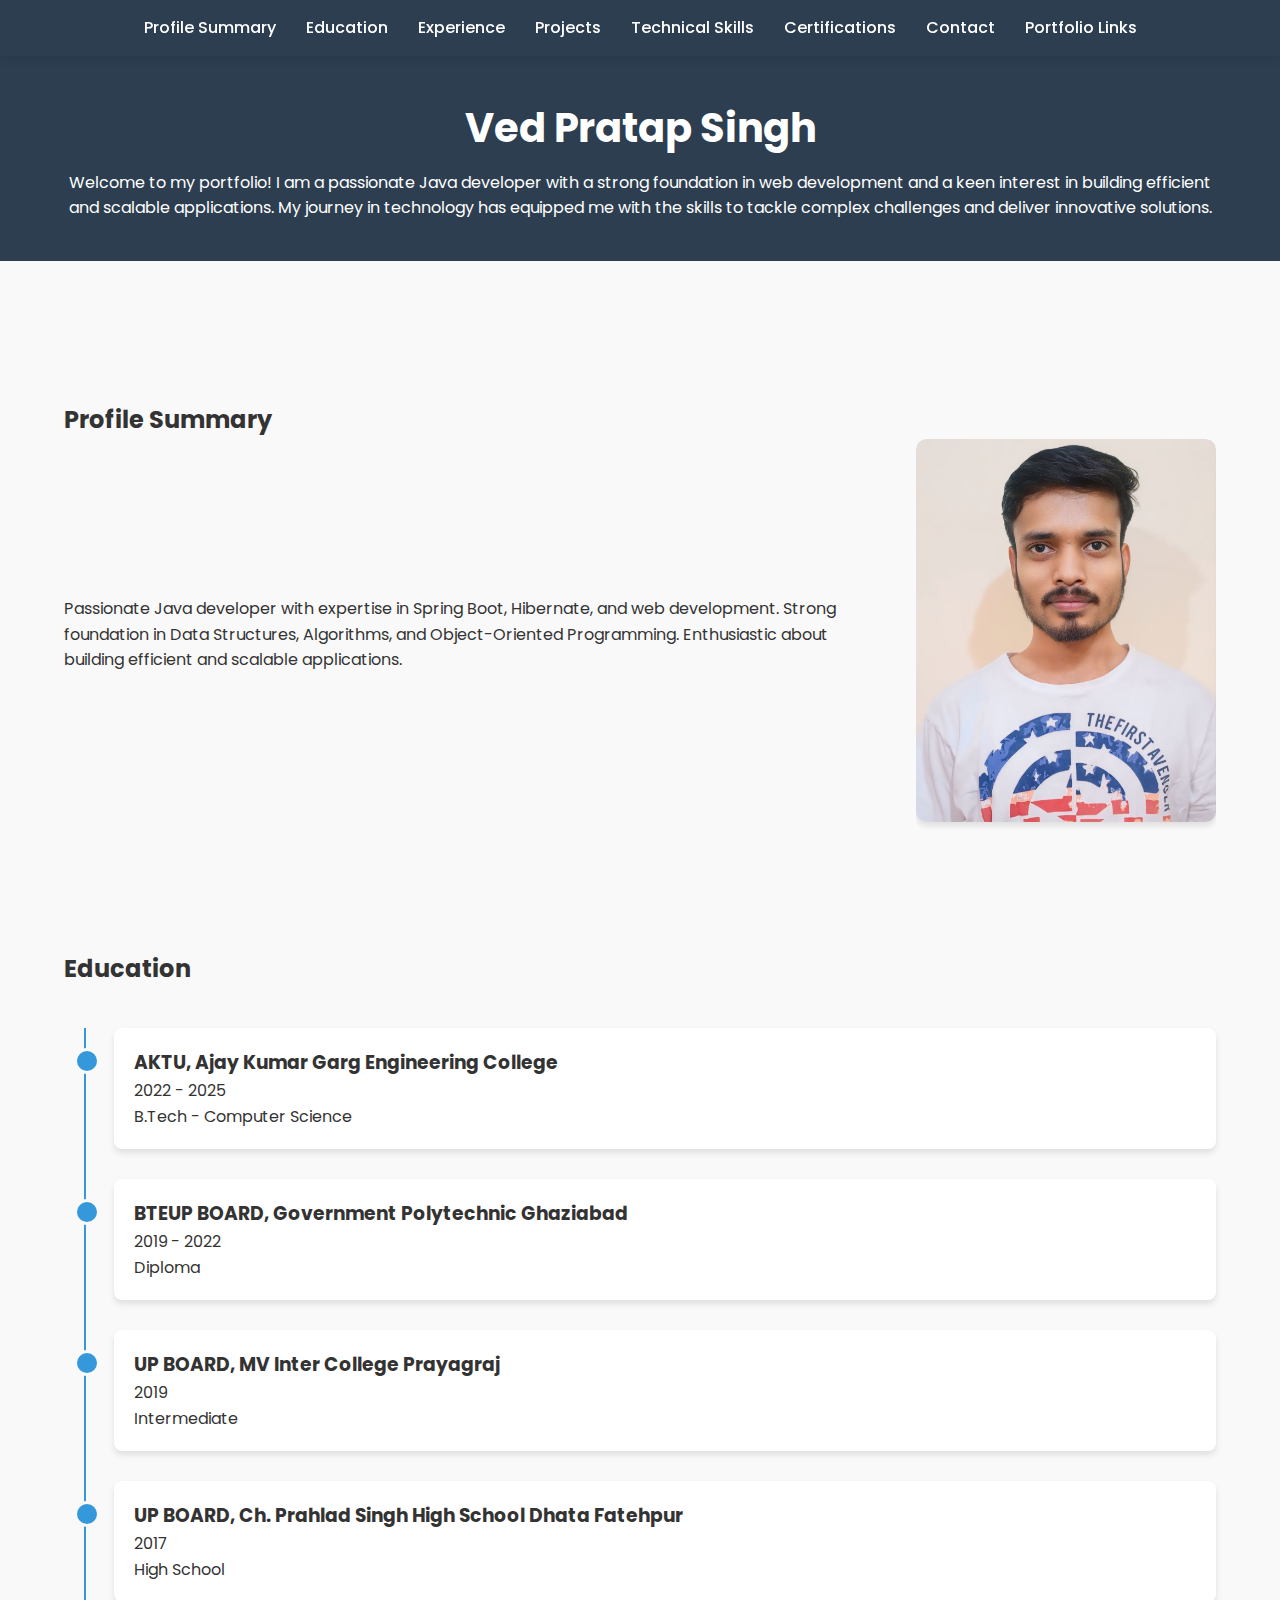
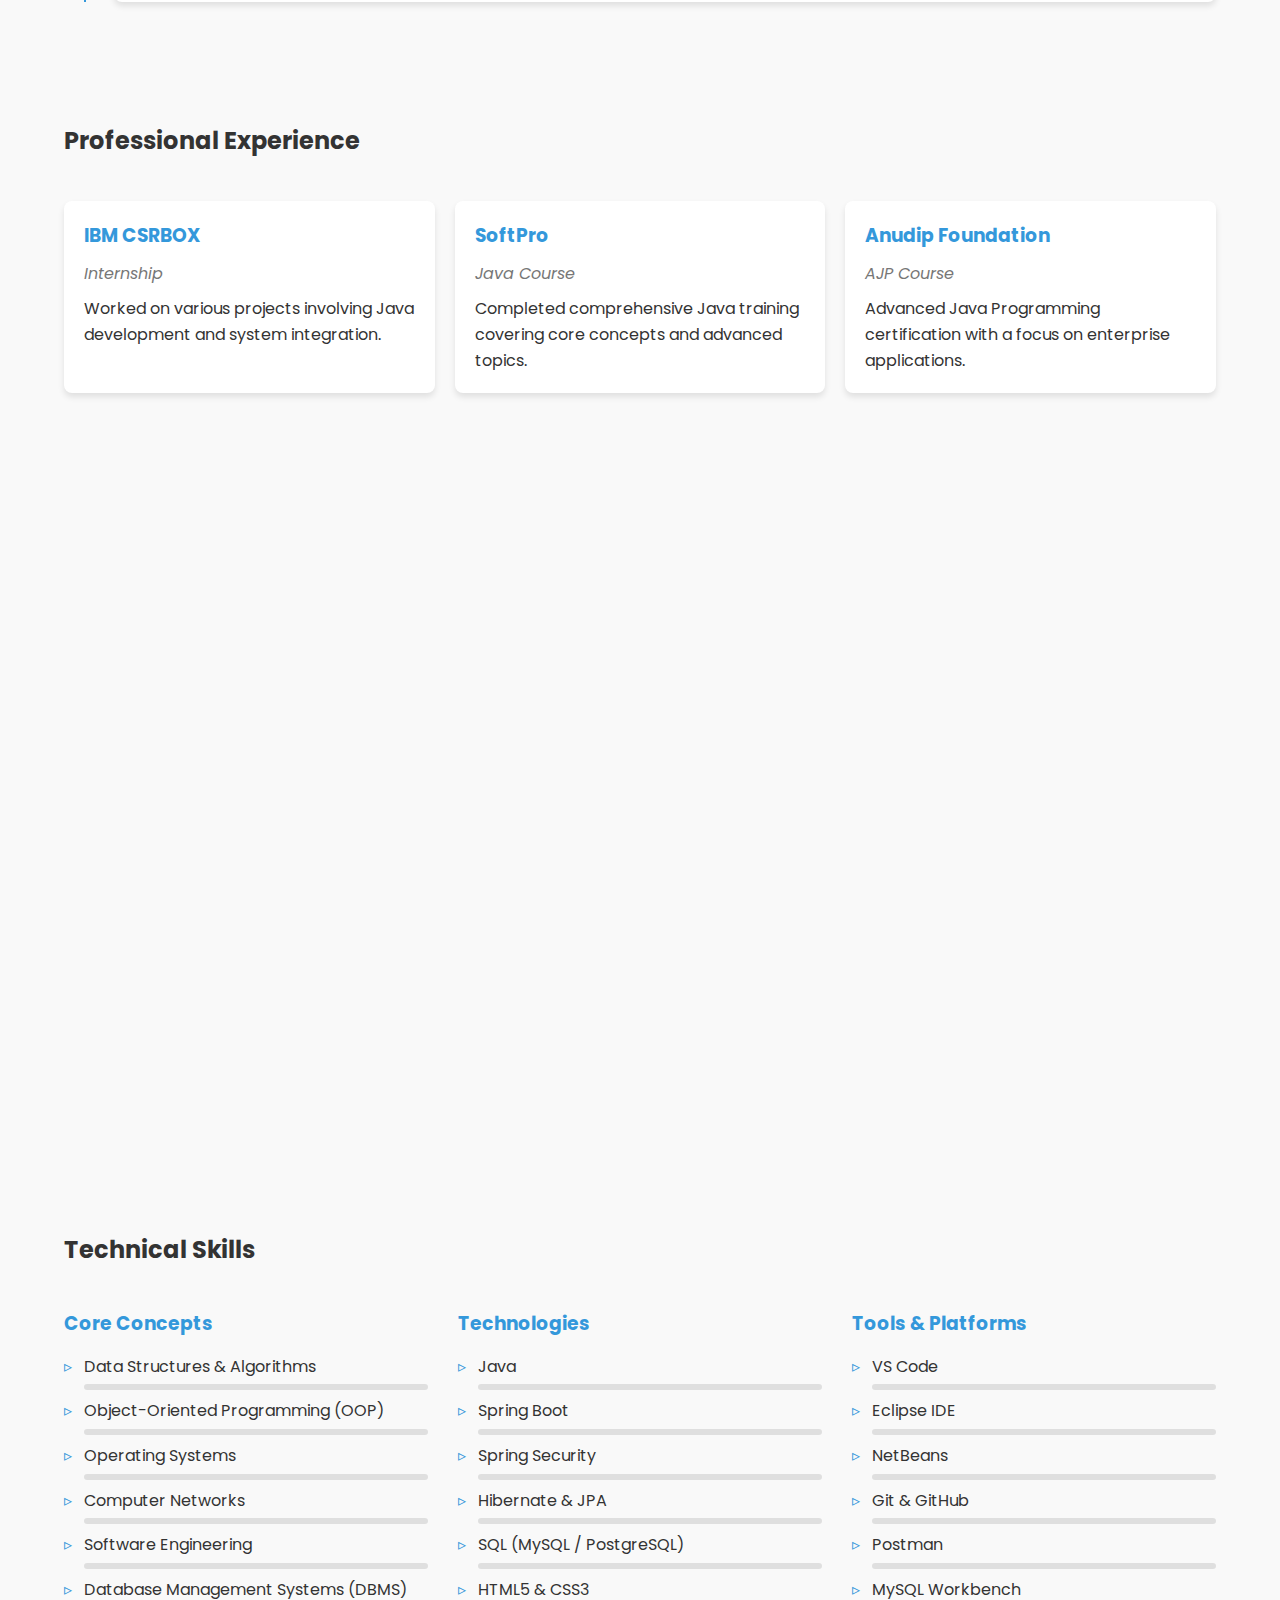
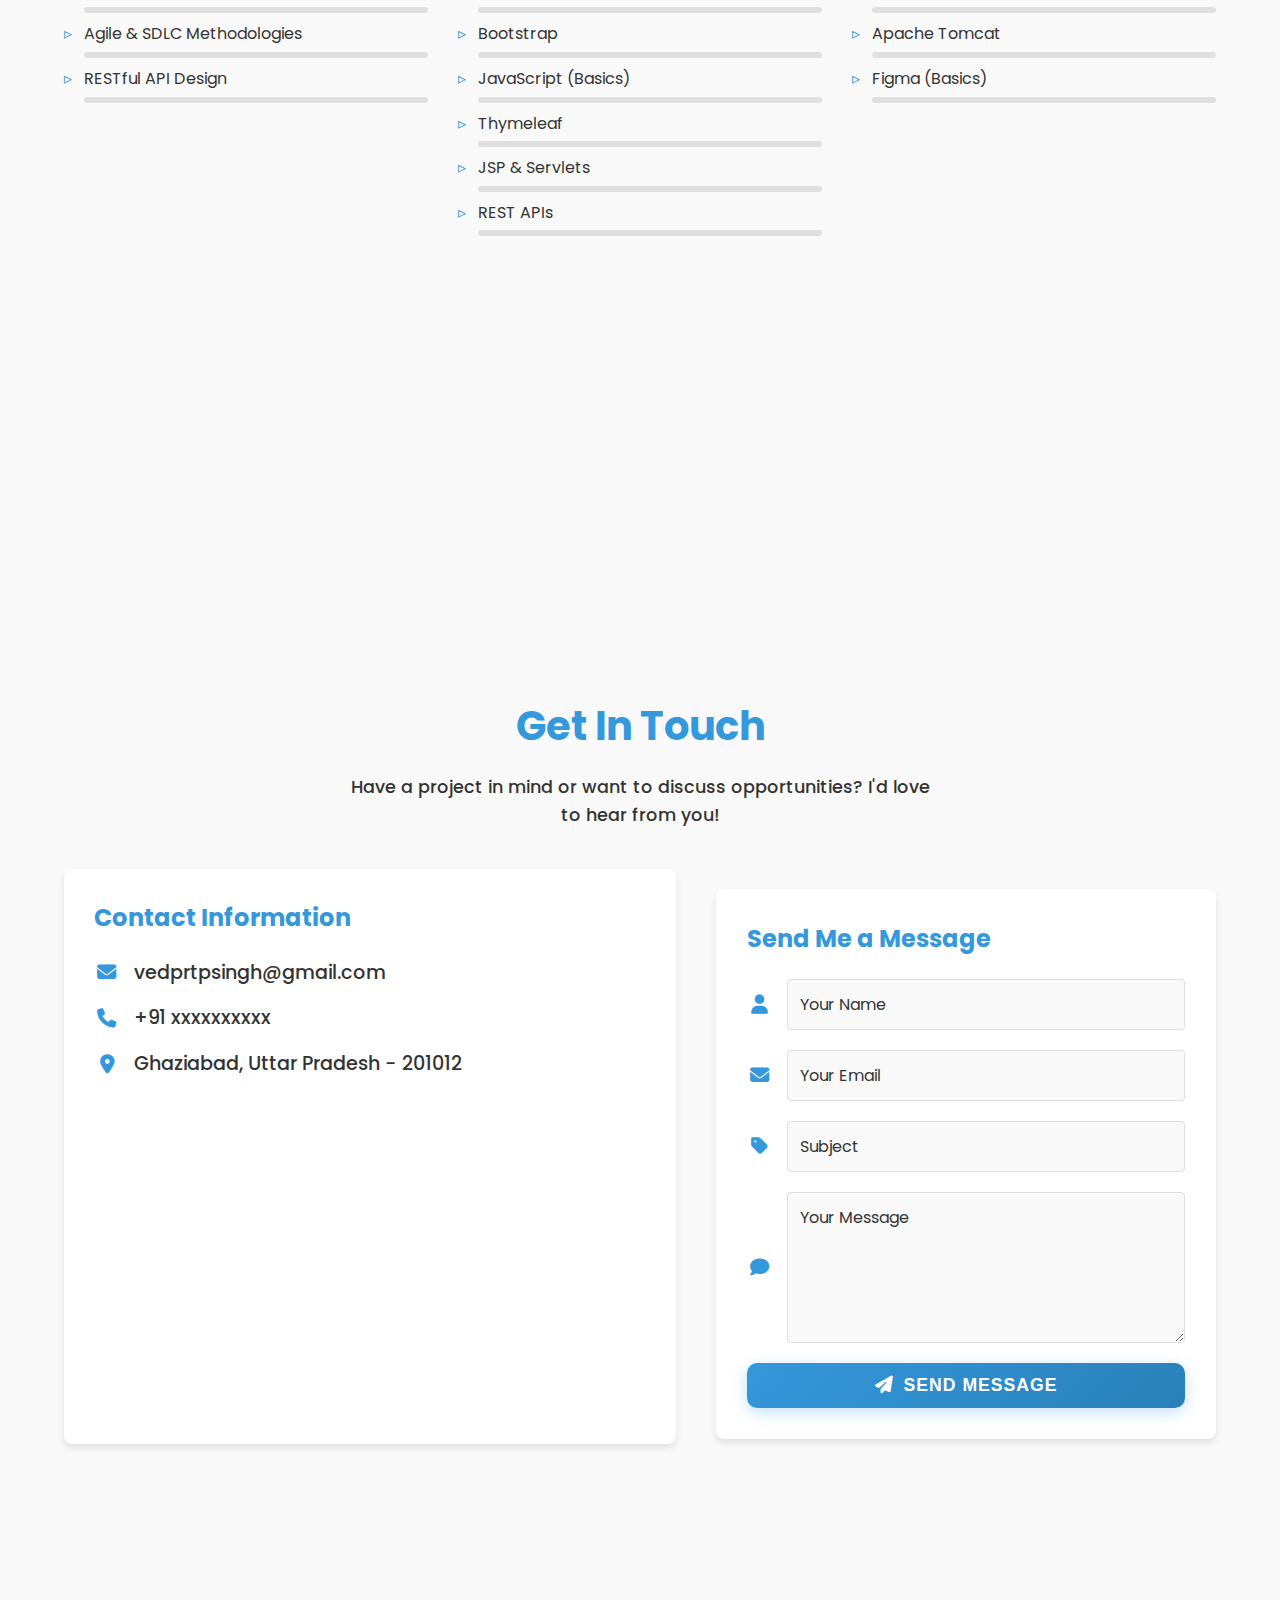
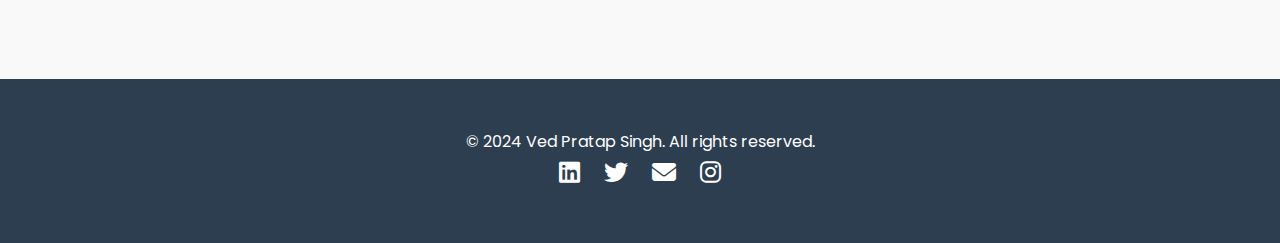
<file: index.html>
<!DOCTYPE html>
<html lang="en">
<head>
  <meta charset="UTF-8" />
  <meta name="viewport" content="width=device-width, initial-scale=1.0"/>
  <title>Ved Pratap Singh - Portfolio</title>
  <link rel="stylesheet" href="https://cdnjs.cloudflare.com/ajax/libs/font-awesome/6.4.0/css/all.min.css"/>
  <link href="https://fonts.googleapis.com/css2?family=Poppins:wght@300;400;500;600;700&display=swap" rel="stylesheet"/>
  <link rel="stylesheet" href="./css/style.css"/>
</head>
<body>
  <!-- Dynamic Section Containers -->
  <div id="navbar-section"></div>
  <div id="header-section"></div>

  <main class="container">
    <div id="profile-section"></div>
    <div id="education-section"></div>
    <div id="experience-section"></div>
    <div id="projects-section"></div>
    <div id="skills-section"></div>
    <div id="certifications-section"></div>
    <div id="contact-section"></div>
    <div id="portfolio-links-section"></div>
  </main>

  <div id="footer-section"></div>

  <!-- Section Loading Script -->
  <script>
    document.addEventListener("DOMContentLoaded", () => {
      const sections = {
        "navbar-section": "./pages/navbar.html",
        "header-section": "./pages/header.html",
        "profile-section": "./pages/section/profilesummary.html",
        "education-section": "./pages/section/education.html",
        "experience-section": "./pages/section/experience.html",
        "projects-section": "./pages/section/project.html",
        "skills-section": "./pages/section/technicalskills.html",
        "certifications-section": "./pages/section/certifications.html",
        "contact-section": "./pages/section/contecSection.html",
        "portfolio-links-section": "./pages/section/portfoliolinks.html",
        "footer-section": "./pages/footer.html"
      };

      for (const [id, url] of Object.entries(sections)) {
        fetch(url)
          .then(res => res.text())
          .then(html => document.getElementById(id).innerHTML = html)
          .catch(err => console.error(`Error loading ${id}:`, err));
      }
    });
  </script>
</body>
</html>
</file>
<file: css/style.css>
:root {
  --primary-color: #3498db;
  --secondary-color: #2c3e50;
  --text-color: #333;
  --bg-color: #f9f9f9;
  --card-bg: #fff;
  --shadow: 0 4px 6px rgba(0, 0, 0, 0.1);
}

[data-theme="dark"] {
  --primary-color: #1abc9c;
  --secondary-color: #2a2a2a;
  --text-color: #e0e0e0;
  --bg-color: #121212;
  --card-bg: #1e1e1e;
  --shadow: 0 4px 6px rgba(0, 0, 0, 0.5);
}

body {
  background-color: var(--bg-color);
  color: var(--text-color);
  transition: background-color 0.3s ease, color 0.3s ease;
}

header, footer, .main-nav {
  background-color: var(--secondary-color);
  color: var(--text-color);
}

a {
  color: var(--primary-color);
  text-decoration: none;
  transition: color 0.3s ease;
}

a:hover {
  color: var(--secondary-color);
}

.card, .certification-card, .experience-card, .contact-form {
  background-color: var(--card-bg);
  box-shadow: var(--shadow);
  transition: background-color 0.3s ease, box-shadow 0.3s ease;
}

.btn {
  background-color: var(--primary-color);
  color: white;
  transition: background-color 0.3s ease;
}

.btn:hover {
  background-color: var(--secondary-color);
}

[data-theme="dark"] header,
[data-theme="dark"] footer {
    background-color: var(--secondary-color);
    color: var(--text-color);
}

[data-theme="dark"] .social-icons a,
[data-theme="dark"] .social-links a {
    color: var(--primary-color);
}

[data-theme="dark"] .social-icons a:hover,
[data-theme="dark"] .social-links a:hover {
    color: #ffffff;
}

[data-theme="dark"] .experience-card .date,
[data-theme="dark"] .skills-category li {
    color: #e0e0e0;
}

[data-theme="dark"] .certification-card {
    color: #ffffff;
}

[data-theme="dark"] .certification-card p {
    color: #ffffff;
}

[data-theme="dark"] .btn {
    color: #121212;
}

* {
    margin: 0;
    padding: 0;
    box-sizing: border-box;
}

body {
    font-family: 'Poppins', sans-serif;
    line-height: 1.6;
    color: var(--text-color);
    background-color: var(--bg-color);
    transition: all 0.3s ease;
}

.container {
    width: 90%;
    max-width: 1200px;
    margin: 0 auto;
    padding: 20px 0;
}

.main-nav {
    background-color: var(--secondary-color);
    position: sticky;
    top: 0;
    z-index: 100;
    box-shadow: 0 2px 10px rgba(0, 0, 0, 0.1);
}

.main-nav ul {
    display: flex;
    justify-content: center;
    list-style: none;
    padding: 15px 0;
    margin: 0;
}

.main-nav li {
    margin: 0 15px;
}

.main-nav a {
    color: white;
    text-decoration: none;
    font-weight: 500;
    padding: 5px 0;
    position: relative;
    transition: color 0.3s;
}

.main-nav a:hover {
    color: var(--primary-color);
}

.main-nav a::after {
    content: '';
    position: absolute;
    bottom: 0;
    left: 0;
    width: 0;
    height: 2px;
    background-color: var(--primary-color);
    transition: width 0.3s;
}

.main-nav a:hover::after {
    width: 100%;
}

[data-theme="dark"] .main-nav {
    background-color: var(--secondary-color);
    box-shadow: 0 2px 10px rgba(0, 0, 0, 0.3);
}

header {
    background-color: var(--secondary-color);
    color: white;
    padding: 20px 0;
    text-align: center;
}

.header-content h1 {
    font-size: 2.5rem;
    margin-bottom: 10px;
}

.contact-info {
    margin-bottom: 15px;
    color: #000000;
    font-weight: 600;
    font-size: 1.2rem;
}

.contact-info span {
    margin: 0 10px;
    color: #000000;
}

.contact-info a {
    color: #000000;
    text-decoration: none;
    cursor: pointer;
}

@media (hover: hover) {
    .contact-info a:hover {
        text-decoration: none;
        color: var(--primary-color);
        cursor: pointer;
    }
}

[data-theme="dark"] .contact-info,
[data-theme="dark"] .contact-info span,
[data-theme="dark"] .contact-info a {
    color: #ffffff;
    text-shadow: 0 2px 4px rgba(0, 0, 0, 0.5);
}

[data-theme="dark"] .contact-info a:hover {
    color: var(--primary-color);
}

.contact-info span:not(:last-child)::after {
    content: "•";
    color: var(--primary-color);
    margin-left: 10px;
}

.social-icons a {
    color: white;
    font-size: 1.5rem;
    margin: 0 10px;
    transition: color 0.3s;
}

.social-icons a:hover {
    color: var(--primary-color);
}

#profile {
    padding-top: 80px;
    margin: 40px 0;
    scroll-margin-top: 80px;
}

#education {
    padding-top: 80px;
    margin: 40px 0;
    scroll-margin-top: 80px;
}

#experience {
    padding-top: 80px;
    margin: 40px 0;
    scroll-margin-top: 80px;
}

#projects {
    padding-top: 80px;
    margin: 40px 0;
    scroll-margin-top: 80px;
}

#skills {
    padding-top: 80px;
    margin: 40px 0;
    scroll-margin-top: 80px;
}

#certifications {
    padding-top: 80px;
    margin: 40px 0;
    scroll-margin-top: 80px;
}

#contact {
    padding-top: 80px;
    margin: 40px 0;
    scroll-margin-top: 80px;
}

.profile-content {
    display: flex;
    flex-wrap: wrap;
    gap: 30px;
    align-items: center;
}

.profile-text {
    flex: 1;
    min-width: 300px;
}

.profile-image {
    flex: 0 0 300px;
}

.profile-image {
    position: relative;
    overflow: hidden;
    border-radius: 10px;
    transition: all 0.5s ease;
}

.profile-image img {
    width: 100%;
    border-radius: 10px;
    box-shadow: var(--shadow);
    transition: all 0.5s ease;
}

.profile-image:hover img {
    transform: scale(1.05);
    filter: brightness(1);
}

.profile-image::before {
    content: '';
    position: absolute;
    top: 0;
    left: 0;
    right: 0;
    bottom: 0;
    border: 2px solid transparent;
    border-radius: 10px;
    transition: all 0.5s ease;
    z-index: 1;
}

.profile-image:hover::before {
    border-color: var(--primary-color);
    top: 10px;
    left: 10px;
    right: 10px;
    bottom: 10px;
}

.profile-hover-icons {
    position: absolute;
    bottom: -50px;
    left: 0;
    right: 0;
    display: flex;
    justify-content: center;
    gap: 20px;
    transition: all 0.5s ease;
    z-index: 2;
}

.profile-image:hover .profile-hover-icons {
    bottom: 20px;
}

.profile-hover-icons a {
    color: white;
    background: var(--primary-color);
    width: 40px;
    height: 40px;
    border-radius: 50%;
    display: flex;
    align-items: center;
    justify-content: center;
    transition: all 0.3s ease;
}

.profile-hover-icons a:hover {
    transform: translateY(-5px) scale(1.1);
    background: var(--secondary-color);
}

.timeline {
    position: relative;
    padding-left: 50px;
    margin: 40px 0;
}

.timeline::before {
    content: '';
    position: absolute;
    left: 20px;
    top: 0;
    bottom: 0;
    width: 2px;
    background: var(--primary-color);
}

.timeline-item {
    position: relative;
    margin-bottom: 30px;
    padding: 20px;
    background: var(--card-bg);
    border-radius: 8px;
    box-shadow: var(--shadow);
}

.timeline-item::before {
    content: '';
    position: absolute;
    left: -40px;
    top: 20px;
    width: 20px;
    height: 20px;
    border-radius: 50%;
    background: var(--primary-color);
    border: 3px solid var(--bg-color);
}

.experience-container {
    display: grid;
    grid-template-columns: repeat(auto-fit, minmax(300px, 1fr));
    gap: 20px;
    margin: 40px 0;
}

.experience-card {
    background: var(--card-bg);
    padding: 20px;
    border-radius: 8px;
    box-shadow: var(--shadow);
    transition: all 0.4s cubic-bezier(0.25, 0.8, 0.25, 1);
    position: relative;
    overflow: hidden;
}

.experience-card:hover {
    transform: translateY(-10px);
    box-shadow: 0 14px 28px rgba(0, 0, 0, 0.2);
}

.experience-card::after {
    content: '';
    position: absolute;
    bottom: 0;
    left: 0;
    width: 100%;
    height: 3px;
    background: var(--primary-color);
    transform: scaleX(0);
    transform-origin: left;
    transition: transform 0.4s ease;
}

.experience-card:hover::after {
    transform: scaleX(1);
}

.experience-card h3 {
    color: var(--primary-color);
    margin-bottom: 10px;
}

.experience-card .date {
    font-style: italic;
    color: #777;
    margin-bottom: 10px;
}

.btn {
    display: inline-block;
    background: var(--primary-color);
    color: white;
    padding: 8px 15px;
    border-radius: 4px;
    text-decoration: none;
    transition: background 0.3s;
}

.btn:hover {
    background: var(--secondary-color);
}

.skills-container {
    display: grid;
    grid-template-columns: repeat(auto-fit, minmax(200px, 1fr));
    gap: 30px;
    margin: 40px 0;
}

.skills-category h3 {
    color: var(--primary-color);
    margin-bottom: 15px;
}

.skills-category ul {
    list-style: none;
}

.skills-category li {
    margin-bottom: 8px;
    position: relative;
    padding-left: 20px;
    transition: all 0.3s ease;
}

.skills-category li:hover {
    transform: translateX(10px);
}

.skills-category li::before {
    content: '▹';
    position: absolute;
    left: 0;
    color: var(--primary-color);
    transition: all 0.3s ease;
}

.skills-category li:hover::before {
    color: var(--secondary-color);
    transform: scale(1.5);
}

.skill-progress {
    height: 3px;
    background: rgba(0, 0, 0, 0.1);
    margin-top: 5px;
    position: relative;
    overflow: hidden;
    border-radius: 3px;
}

.skill-progress::after {
    content: '';
    position: absolute;
    left: 0;
    top: 0;
    height: 100%;
    width: 0;
    background: var(--primary-color);
    transition: width 1s ease;
}

.skills-category li:hover .skill-progress::after {
    width: var(--skill-level);
}

.certifications-slider {
    display: grid;
    grid-template-columns: repeat(auto-fit, minmax(300px, 1fr));
    gap: 20px;
    margin: 40px 0;
}

.certification-card {
    background: var(--card-bg);
    padding: 20px;
    border-radius: 8px;
    box-shadow: var(--shadow);
    transition: all 0.3s ease;
    position: relative;
}

.certification-card:hover {
    transform: translateY(-5px);
    box-shadow: 0 10px 20px rgba(0, 0, 0, 0.2);
}

.certification-card::before {
    content: '';
    position: absolute;
    top: 0;
    left: 0;
    width: 100%;
    height: 100%;
    border-radius: 8px;
    border: 2px solid transparent;
    transition: all 0.3s ease;
}

.certification-card:hover::before {
    border-color: var(--primary-color);
    top: -5px;
    left: -5px;
    right: -5px;
    bottom: -5px;
}

.certification-card h3 {
    color: var(--primary-color);
    margin-bottom: 10px;
}
.certification-card p {
    color: var(--secondary-color);
}

.links-container {
    display: flex;
    gap: 20px;
    margin: 40px 0;
    flex-wrap: wrap;
}

.btn-download {
    background: #28a745;
}

.btn-github {
    background: #333;
}

.contact-form {
    max-width: 500px;
    width: 90%;
    margin: 20px auto;
    background: var(--card-bg);
    padding: 20px;
    border-radius: 12px;
    box-shadow: 0 8px 32px rgba(0, 0, 0, 0.1);
    border: 1px solid rgba(255, 255, 255, 0.1);
    transition: all 0.4s cubic-bezier(0.175, 0.885, 0.32, 1.275);
}

.contact-form:hover {
    transform: translateY(-5px);
    box-shadow: 0 12px 40px rgba(0, 0, 0, 0.15);
}

.contact-form h2 {
    text-align: center;
    margin-bottom: 30px;
    color: var(--primary-color);
    font-size: 2rem;
    position: relative;
}

.contact-form h2::after {
    content: '';
    display: block;
    width: 60px;
    height: 3px;
    background: var(--primary-color);
    margin: 10px auto 0;
}

.form-group {
    margin-bottom: 30px;
    position: relative;
}

.form-group label {
    display: block;
    margin-bottom: 10px;
    font-weight: 600;
    color: var(--primary-color);
    font-size: 1rem;
}

.form-group input,
.form-group textarea {
    width: 100%;
    padding: 15px 20px;
    border: 2px solid rgba(0, 0, 0, 0.1);
    border-radius: 10px;
    font-family: 'Poppins', sans-serif;
    background: var(--bg-color);
    color: var(--text-color);
    transition: all 0.3s ease;
    font-size: 1rem;
}

.form-group input:focus,
.form-group textarea:focus {
    outline: none;
    border-color: var(--primary-color);
    box-shadow: 0 0 0 4px rgba(52, 152, 219, 0.2);
}

.form-group textarea {
    resize: vertical;
    min-height: 150px;
}

.contact-form .btn {
    width: 100%;
    padding: 16px;
    font-size: 1.1rem;
    font-weight: 600;
    letter-spacing: 1px;
    text-transform: uppercase;
    transition: all 0.3s ease;
    background: linear-gradient(135deg, var(--primary-color), #2980b9);
    border: none;
    border-radius: 10px;
    color: white;
    cursor: pointer;
    box-shadow: 0 4px 15px rgba(52, 152, 219, 0.3);
}

.contact-form .btn:hover {
    background: linear-gradient(135deg, #2980b9, var(--primary-color));
    transform: translateY(-3px);
    box-shadow: 0 6px 20px rgba(52, 152, 219, 0.4);
}

[data-theme="dark"] .contact-form {
    border-color: rgba(255, 255, 255, 0.05);
    box-shadow: 0 8px 32px rgba(0, 0, 0, 0.3);
}

[data-theme="dark"] .form-group input,
[data-theme="dark"] .form-group textarea {
    border-color: rgba(255, 255, 255, 0.1);
    background: #1e1e1e;
}

[data-theme="dark"] .contact-form:hover {
    box-shadow: 0 12px 40px rgba(0, 0, 0, 0.4);
}

@media (max-width: 768px) {
    .contact-form {
        padding: 25px;
    }

    .form-group {
        margin-bottom: 20px;
    }
}

footer {
    background: var(--secondary-color);
    color: white;
    padding: 30px 0;
    text-align: center;
}

.social-links a {
    color: white;
    font-size: 1.5rem;
    margin: 0 10px;
    transition: color 0.3s;
}

.social-links a:hover {
    color: var(--primary-color);
}

.animate {
    opacity: 0;
    transform: translateY(20px);
    transition: all 0.6s ease-out;
}

.animated {
    opacity: 1;
    transform: translateY(0);
}

.mobile-menu-btn {
    display: none;
    background: none;
    border: none;
    color: white;
    font-size: 1.5rem;
    cursor: pointer;
    padding: 10px;
    transition: transform 0.3s ease;
    z-index: 101;
}

.mobile-menu-btn:focus {
    outline: 2px solid var(--primary-color);
    outline-offset: 2px;
}

.mobile-menu-btn:hover {
    transform: scale(1.1);
}

.main-nav ul {
    transition: all 0.3s ease;
}

.main-nav ul.show {
    display: flex;
    flex-direction: column;
    position: absolute;
    top: 60px;
    left: 0;
    width: 100%;
    background: var(--secondary-color);
    padding: 20px;
    z-index: 100;
    box-shadow: 0 5px 10px rgba(0, 0, 0, 0.2);
}

[data-theme="dark"] .main-nav ul.show {
    background: var(--secondary-color);
    box-shadow: 0 5px 10px rgba(0, 0, 0, 0.5);
}

[data-theme="dark"] .mobile-menu-btn {
    color: var(--text-color);
}

@media (max-width: 768px) {
    .mobile-menu-btn {
        display: block;
        position: absolute;
        right: 20px;
        top: 10px;
    }

    .main-nav ul {
        display: none;
        flex-direction: column;
        position: absolute;
        top: 60px;
        left: 0;
        right: 0;
        background: var(--secondary-color);
        padding: 20px 0;
    }

    .main-nav ul.show {
        display: flex;
    }

    .main-nav li {
        margin: 10px 0;
        text-align: center;
    }

    .profile-content {
        flex-direction: column;
    }

    .profile-image {
        order: -1;
        margin-bottom: 20px;
    }

    .header-content h1 {
        font-size: 1.8rem;
        margin-top: 20px;
    }

    .contact-info span {
        display: block;
        margin: 8px 0;
        font-size: 1rem;
    }

    .links-container {
        flex-direction: column;
        gap: 10px;
    }

    .btn,
    .main-nav a {
        padding: 12px 20px;
    }

    .form-group input,
    .form-group textarea {
        padding: 15px;
        font-size: 16px;
    }

    h2 {
        font-size: 1.5rem;
    }

    h3 {
        font-size: 1.2rem;
    }
}

@media (max-width: 480px) {
    .container {
        width: 95%;
        padding: 15px 0;
    }

    .header-content h1 {
        font-size: 1.5rem;
    }

    .social-icons a {
        margin: 0 5px;
        font-size: 1.2rem;
    }

    .timeline {
        padding-left: 30px;
    }

    .timeline-item {
        padding: 15px;
    }
}

.theme-toggle {
    position: fixed;
    bottom: 20px;
    right: 20px;
    background: var(--primary-color);
    color: white;
    border: none;
    width: 40px;
    height: 40px;
    border-radius: 50%;
    display: flex;
    align-items: center;
    justify-content: center;
    cursor: pointer;
    z-index: 1000;
    box-shadow: var(--shadow);
    transition: all 0.3s ease;
}

.theme-toggle:hover {
    transform: scale(1.1);
}

/* Modal styles */
.modal {
    display: none;
    position: fixed;
    z-index: 2000;
    left: 0;
    top: 0;
    width: 100%;
    height: 100%;
    overflow: auto;
    background-color: rgba(0, 0, 0, 0.6);
    backdrop-filter: blur(5px);
}

.modal-content {
    background-color: var(--card-bg);
    margin: 10% auto;
    padding: 20px;
    border-radius: 10px;
    width: 90%;
    max-width: 600px;
    box-shadow: var(--shadow);
    position: relative;
}

.close-btn {
    color: var(--primary-color);
    position: absolute;
    top: 15px;
    right: 20px;
    font-size: 2rem;
    font-weight: bold;
    cursor: pointer;
    transition: color 0.3s ease;
}

.close-btn:hover {
    color: var(--secondary-color);
}

/* Skill progress bars */
.skill-progress {
    height: 6px;
    background: rgba(0, 0, 0, 0.1);
    margin-top: 5px;
    position: relative;
    overflow: hidden;
    border-radius: 3px;
}

.skill-progress::after {
    content: '';
    position: absolute;
    left: 0;
    top: 0;
    height: 100%;
    width: 0;
    background: var(--primary-color);
    transition: width 1.5s ease;
}

/* Back to top button */
#back-to-top {
    position: fixed;
    bottom: 40px;
    right: 30px;
    display: none;
    background: var(--primary-color);
    color: white;
    border: none;
    width: 45px;
    height: 45px;
    border-radius: 50%;
    cursor: pointer;
    z-index: 1000;
    box-shadow: var(--shadow);
    transition: background 0.3s ease;
}

.brightness-control-container {
    position: fixed;
    bottom: 80px;
    right: 20px;
    background: var(--card-bg);
    padding: 10px 15px;
    border-radius: 8px;
    box-shadow: var(--shadow);
    display: flex;
    align-items: center;
    gap: 10px;
    z-index: 1000;
}

.brightness-control-container label {
    font-size: 0.9rem;
    color: var(--text-color);
}

.brightness-control-container input[type="range"] {
    width: 100px;
    cursor: pointer;
}

.certifications-slider a {
    color: var(--primary-color);
    text-decoration: none;
    transition: color 0.3s ease;
}

.certifications-slider a:hover {
    color: var(--secondary-color);
    text-decoration: none;
    cursor: pointer;
}

[data-theme="dark"] .certifications-slider a {
    color: var(--primary-color);
}

[data-theme="dark"] .certifications-slider a:hover {
    color: var(--secondary-color);
}

#back-to-top:hover {
    background: var(--secondary-color);
}

.contact-header {
    text-align: center;
    margin-bottom: 40px;
}

.contact-header h2 {
    font-size: 2.5rem;
    color: var(--primary-color);
    margin-bottom: 15px;
}

.contact-header p {
    font-size: 1.1rem;
    color: var(--text-color);
    max-width: 600px;
    margin: 0 auto;
    font-weight: 500;
}

.contact-container {
    display: flex;
    gap: 40px;
    flex-wrap: wrap;
}

.contact-info {
    flex: 1;
    min-width: 300px;
    background: var(--card-bg);
    padding: 30px;
    border-radius: 8px;
    box-shadow: var(--shadow);
}

.contact-info h3 {
    color: var(--primary-color);
    margin-bottom: 20px;
    font-size: 1.5rem;
}

.info-item {
    display: flex;
    align-items: center;
    margin-bottom: 15px;
}

.info-item i {
    font-size: 1.2rem;
    color: var(--primary-color);
    margin-right: 15px;
    width: 25px;
    text-align: center;
}

.info-item p {
    color: var(--text-color);
    font-weight: 500;
}

.contact-form {
    flex: 2;
    min-width: 300px;
    background: var(--card-bg);
    padding: 30px;
    border-radius: 8px;
    box-shadow: var(--shadow);
}

.contact-form h3 {
    color: var(--primary-color);
    margin-bottom: 20px;
    font-size: 1.5rem;
}

.contact-form .form-group {
    display: flex;
    align-items: center;
    margin-bottom: 20px;
}

.contact-form .form-group i {
    font-size: 1.2rem;
    color: var(--primary-color);
    margin-right: 15px;
    width: 25px;
    text-align: center;
}

.contact-form input,
.contact-form textarea {
    flex: 1;
    padding: 12px;
    border: 1px solid #ddd;
    border-radius: 4px;
    font-family: 'Poppins', sans-serif;
    color: var(--text-color);
    background: var(--bg-color);
    font-weight: 500;
}

.contact-form input::placeholder,
.contact-form textarea::placeholder {
    color: rgba(var(--text-color), 0.7);
    font-weight: 400;
}

.contact-form textarea {
    min-height: 120px;
    resize: vertical;
}

.contact-form .btn {
    display: flex;
    align-items: center;
    justify-content: center;
    gap: 10px;
    width: 100%;
    padding: 12px;
    margin-top: 20px;
}

@media (max-width: 768px) {
    .contact-container {
        flex-direction: column;
    }

    .contact-info,
    .contact-form {
        min-width: 100%;
    }
}
</file>
